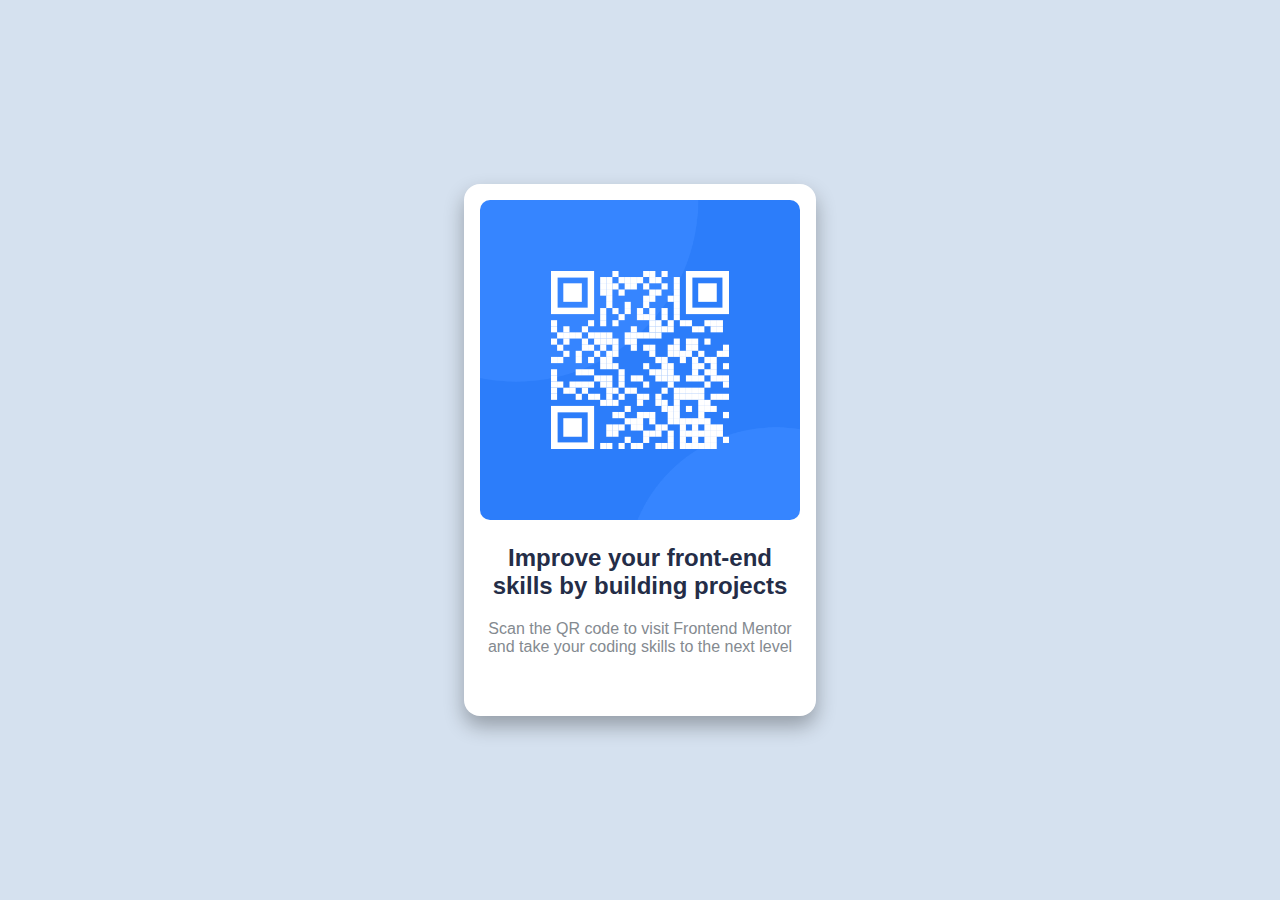
<file: index.html>
<!DOCTYPE html>
<html lang="en">
<head>
    <meta charset="UTF-8">
    <meta name="viewport" content="width=device-width, initial-scale=1.0">
    <title>QR Code</title>
    <link rel="stylesheet" href="style.css">
</head>
<body>
    <div class="card">
        <img src="/image-qr-code.png" alt="image-qr-code">
        <h2>Improve your front-end skills by building projects</h2>
        <p>Scan the QR code to visit Frontend Mentor and take your coding skills to the next level</p>
    </div>
</body>
</html>
</file>
<file: style.css>
body{
    min-height: 100v;
    text-align: center;
    font-family: 'Gill Sans', 'Gill Sans MT', Calibri, 'Trebuchet MS', sans-serif;
    background-color: #D5E1EF;
}

.card{
    position: absolute;
    margin: auto;
    padding: 1rem;
    inset: 0;
    width: 320px;
    height: 500px;
    background-color: white;
    box-shadow: 0px 10px 20px 0px rgba(0, 0, 0, 0.3);
    border-radius: 16px;
}

img{
    width: 100%;
    border-radius: 10px;
}

h2{
    color: hsl(225, 33%, 21%);
}

p{
    color: hsl(208, 5%, 54%);
}
</file>
